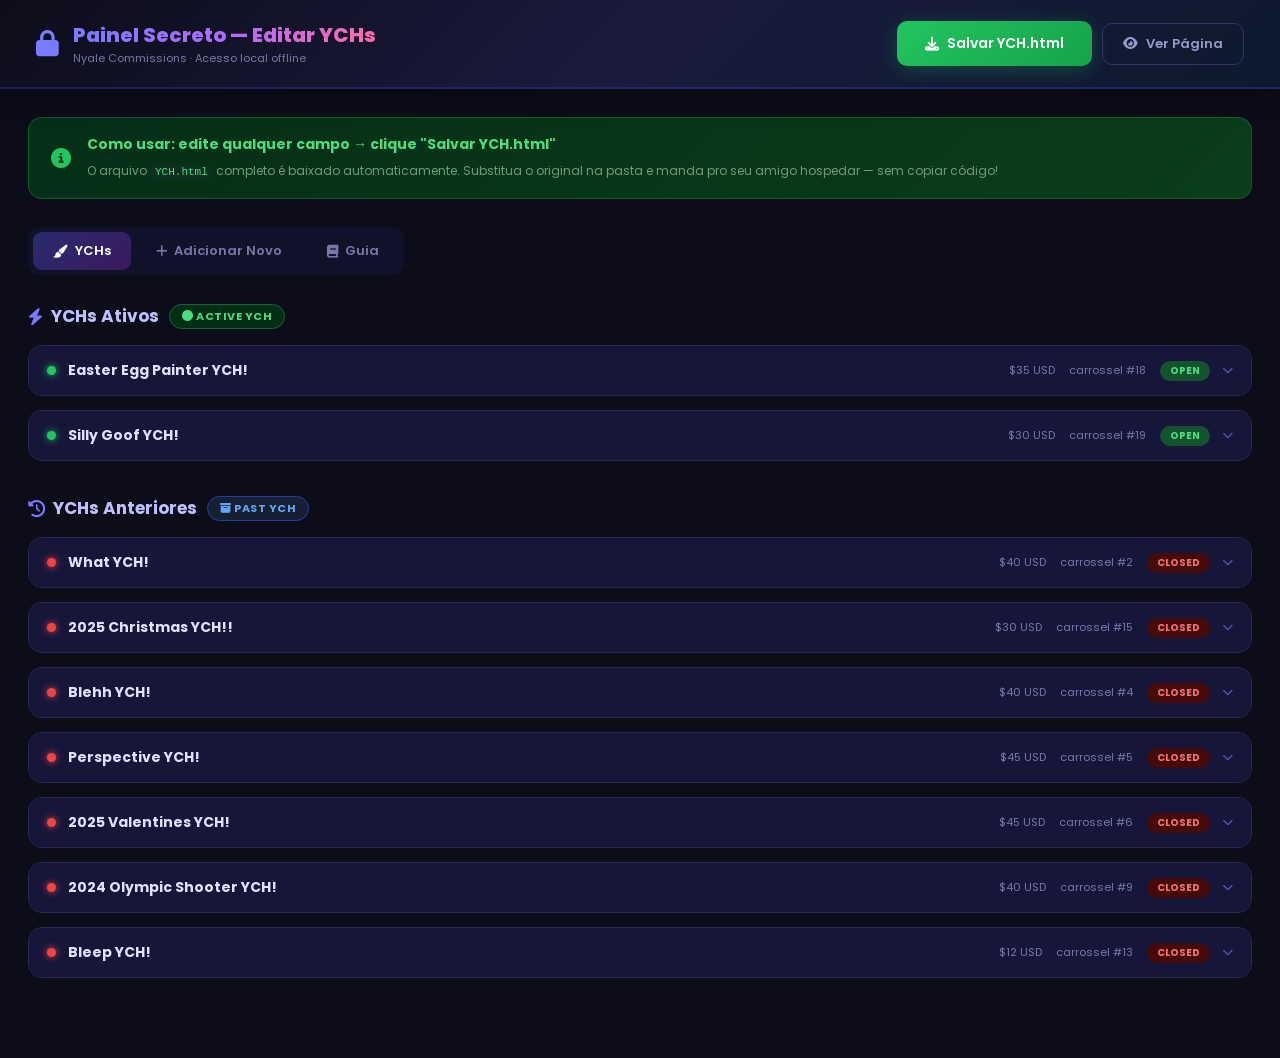
<file: Examples/editar.html>
<!DOCTYPE html>
<html lang="pt-BR">
<head>
    <base href="../">
    <meta charset="UTF-8">
    <title>Editar YCHs — Painel Secreto</title>
    <meta name="viewport" content="width=device-width, initial-scale=1.0">
    <meta name="robots" content="noindex, nofollow">
    <link rel="stylesheet" href="https://cdnjs.cloudflare.com/ajax/libs/font-awesome/6.4.0/css/all.min.css">
    <link href="https://fonts.googleapis.com/css2?family=Poppins:wght@400;600;700;800&display=swap" rel="stylesheet">
    <style>
        *, *::before, *::after { box-sizing: border-box; }
        body { margin:0; font-family:'Poppins','Segoe UI',sans-serif; background:#0d0d1a; color:#e0e0f0; min-height:100vh; }

        .admin-header { background:linear-gradient(135deg,#0d0d1a,#1a1a3e,#0d1a2e); border-bottom:2px solid #4a4aff44; padding:20px 36px; display:flex; align-items:center; gap:14px; position:sticky; top:0; z-index:100; box-shadow:0 4px 30px #0006; }
        .admin-header .lock-icon { font-size:26px; color:#7a7aff; animation:pulse-lock 3s infinite; }
        @keyframes pulse-lock { 0%,100%{opacity:1} 50%{opacity:.4} }
        .admin-header h1 { margin:0; font-size:20px; font-weight:800; background:linear-gradient(90deg,#7a7aff,#b06bff,#ff6baa); -webkit-background-clip:text; -webkit-text-fill-color:transparent; background-clip:text; }
        .admin-header .subtitle { margin:0; font-size:11px; color:#7777aa; }
        .header-right { margin-left:auto; display:flex; gap:10px; align-items:center; }

        .btn { padding:10px 20px; border:none; border-radius:10px; font-family:'Poppins',sans-serif; font-weight:600; font-size:13px; cursor:pointer; transition:all .2s; display:inline-flex; align-items:center; gap:8px; text-decoration:none; }
        .btn:hover { transform:translateY(-2px); }
        .btn:active { transform:translateY(0); }
        .btn-save { background:linear-gradient(135deg,#22c55e,#16a34a); color:#fff; box-shadow:0 4px 20px #22c55e44; font-size:14px; padding:12px 28px; }
        .btn-save:hover { box-shadow:0 6px 28px #22c55e88; }
        .btn-primary { background:linear-gradient(135deg,#4a4aff,#7a3aff); color:#fff; }
        .btn-danger { background:linear-gradient(135deg,#ef4444,#b91c1c); color:#fff; }
        .btn-ghost { background:transparent; color:#9999cc; border:1px solid #333366; }
        .btn-ghost:hover { background:#1a1a3e; color:#e0e0f0; }
        .btn-warning { background:linear-gradient(135deg,#f59e0b,#d97706); color:#fff; }
        .btn-sm { padding:6px 14px; font-size:12px; border-radius:8px; }

        .admin-body { max-width:1300px; margin:0 auto; padding:28px 28px 80px; }

        .save-bar { background:linear-gradient(135deg,#052e16,#0a3d1a); border:1px solid #22c55e44; border-radius:14px; padding:16px 22px; margin-bottom:28px; display:flex; align-items:center; gap:16px; }
        .save-bar i { color:#22c55e; font-size:20px; flex-shrink:0; }
        .save-bar-text strong { color:#4ade80; font-size:14px; display:block; margin-bottom:2px; }
        .save-bar-text span { font-size:12px; color:#6b9e7a; }

        .tabs { display:flex; gap:5px; margin-bottom:28px; background:#11112a; padding:5px; border-radius:12px; width:fit-content; }
        .tab-btn { padding:9px 20px; border:none; border-radius:9px; background:transparent; color:#7777aa; font-family:'Poppins',sans-serif; font-weight:600; font-size:13px; cursor:pointer; transition:all .2s; display:flex; align-items:center; gap:7px; }
        .tab-btn:hover { color:#e0e0f0; background:#1a1a3e; }
        .tab-btn.active { background:linear-gradient(135deg,#2a2a6e,#3a1a5e); color:#fff; }
        .tab-content { display:none; }
        .tab-content.active { display:block; }

        .section-row { display:flex; align-items:center; gap:10px; margin-bottom:16px; }
        .section-title { margin:0; font-size:17px; font-weight:700; color:#c0c0ff; display:flex; align-items:center; gap:8px; }
        .section-title i { color:#7a7aff; }
        .section-badge { padding:3px 12px; border-radius:20px; font-size:11px; font-weight:700; text-transform:uppercase; letter-spacing:.5px; }
        .badge-active-section { background:#052e16; color:#4ade80; border:1px solid #166534; }
        .badge-past-section { background:#172033; color:#60a5fa; border:1px solid #1e40af; }

        .ych-list { display:flex; flex-direction:column; gap:14px; }
        .ych-editor-card { background:#11112a; border:1px solid #2a2a4e; border-radius:14px; overflow:hidden; transition:border-color .2s; }
        .ych-editor-card:hover { border-color:#4a4aff44; }
        .ych-card-header { padding:14px 18px; display:flex; align-items:center; gap:12px; cursor:pointer; user-select:none; background:#16163a; transition:background .15s; }
        .ych-card-header:hover { background:#1c1c44; }
        .ych-status-dot { width:9px; height:9px; border-radius:50%; flex-shrink:0; }
        .dot-open    { background:#22c55e; box-shadow:0 0 7px #22c55e; }
        .dot-closed  { background:#ef4444; box-shadow:0 0 7px #ef4444; }
        .dot-limited { background:#f59e0b; box-shadow:0 0 7px #f59e0b; }
        .dot-waitlist{ background:#8b5cf6; box-shadow:0 0 7px #8b5cf6; }
        .ych-card-title { flex:1; font-size:14px; font-weight:700; color:#e0e0ff; }
        .ych-card-meta { font-size:11px; color:#7777aa; display:flex; align-items:center; gap:14px; }
        .status-badge { padding:2px 10px; border-radius:20px; font-size:10px; font-weight:700; text-transform:uppercase; }
        .badge-open    { background:#14532d; color:#4ade80; }
        .badge-closed  { background:#450a0a; color:#f87171; }
        .badge-limited { background:#451a03; color:#fbbf24; }
        .badge-waitlist{ background:#2e1065; color:#a78bfa; }
        .toggle-arrow { color:#5555aa; font-size:11px; transition:transform .2s; }
        .ych-editor-card.expanded .toggle-arrow { transform:rotate(180deg); }
        .ych-card-body { display:none; padding:22px; border-top:1px solid #2a2a4e; }
        .ych-editor-card.expanded .ych-card-body { display:block; }

        .form-grid { display:grid; grid-template-columns:1fr 1fr; gap:14px; margin-bottom:16px; }
        .form-grid.cols-3 { grid-template-columns:1fr 1fr 1fr; }
        .form-grid.cols-1 { grid-template-columns:1fr; }
        .form-group { display:flex; flex-direction:column; gap:5px; }
        .form-group label { font-size:11px; font-weight:600; color:#9999cc; text-transform:uppercase; letter-spacing:.5px; display:flex; align-items:center; gap:5px; }
        .form-control { background:#0d0d24; border:1px solid #2a2a4e; border-radius:8px; padding:9px 13px; color:#e0e0ff; font-family:'Poppins',sans-serif; font-size:13px; transition:border-color .2s,box-shadow .2s; width:100%; }
        .form-control:focus { outline:none; border-color:#6060ff; box-shadow:0 0 0 3px #4a4aff22; }
        select.form-control option { background:#0d0d24; }
        textarea.form-control { resize:vertical; min-height:75px; line-height:1.5; }

        .ratio-selector { display:flex; gap:8px; }
        .ratio-option { flex:1; border:2px solid #2a2a4e; border-radius:10px; padding:10px 8px; cursor:pointer; text-align:center; transition:all .2s; background:#0d0d24; }
        .ratio-option:hover { border-color:#5555aa; background:#16163a; }
        .ratio-option.selected { border-color:#7a7aff; background:#1e1e4a; }
        .ratio-visual { margin:0 auto 6px; background:#4a4aff33; border:2px solid #7a7aff66; border-radius:3px; }
        .ratio-16x9 { width:44px; height:25px; }
        .ratio-4x3  { width:36px; height:27px; }
        .ratio-2x2  { width:28px; height:28px; }
        .ratio-2x3  { width:24px; height:36px; }
        .ratio-label { font-size:12px; font-weight:700; color:#c0c0ff; }
        .ratio-desc  { font-size:10px; color:#7777aa; margin-top:2px; }

        .status-selector { display:flex; gap:8px; flex-wrap:wrap; }
        .status-option { flex:1; min-width:90px; border:2px solid #2a2a4e; border-radius:10px; padding:10px 6px; cursor:pointer; text-align:center; transition:all .2s; background:#0d0d24; }
        .status-option:hover { border-color:#5555aa; }
        .status-option.sel-open    { border-color:#22c55e; background:#052e16; }
        .status-option.sel-closed  { border-color:#ef4444; background:#1c0606; }
        .status-option.sel-limited { border-color:#f59e0b; background:#1c0e00; }
        .status-option.sel-waitlist{ border-color:#8b5cf6; background:#130a2a; }
        .s-icon { font-size:18px; margin-bottom:3px; }
        .s-name { font-size:11px; font-weight:700; }
        .s-desc { font-size:9px; color:#7777aa; margin-top:2px; }

        .images-list { display:flex; flex-direction:column; gap:7px; margin-bottom:8px; }
        .image-row { display:flex; align-items:center; gap:8px; background:#0d0d24; border:1px solid #2a2a4e; border-radius:7px; padding:7px 11px; }
        .img-index { font-size:10px; font-weight:700; color:#6666aa; width:18px; text-align:center; flex-shrink:0; }
        .img-role { font-size:10px; color:#7777cc; width:72px; flex-shrink:0; }
        .img-role.is-ad { color:#fbbf24; }
        .image-row input { flex:1; }
        .btn-icon { background:none; border:none; color:#5555aa; cursor:pointer; font-size:14px; padding:3px 6px; border-radius:5px; transition:all .15s; }
        .btn-icon:hover { color:#ef4444; background:#1c0606; }

        .card-section { background:#0d0d24; border:1px dashed #2a2a4e; border-radius:9px; padding:13px 15px; margin-bottom:14px; }
        .card-section h4 { margin:0 0 10px; font-size:12px; font-weight:700; color:#9999cc; text-transform:uppercase; letter-spacing:.5px; display:flex; align-items:center; gap:7px; }
        .card-footer { display:flex; justify-content:flex-end; gap:8px; padding-top:14px; border-top:1px solid #1e1e40; margin-top:16px; }

        .help-tip { display:inline-flex; align-items:center; justify-content:center; width:14px; height:14px; background:#2a2a5e; border-radius:50%; font-size:9px; color:#7a7aff; cursor:help; position:relative; }
        .help-tip:hover::after { content:attr(data-tip); position:absolute; bottom:calc(100% + 5px); left:50%; transform:translateX(-50%); background:#1a1a4a; color:#c0c0ff; border:1px solid #4a4aff44; border-radius:7px; padding:5px 9px; font-size:10px; white-space:normal; max-width:200px; text-align:center; z-index:100; font-family:'Poppins',sans-serif; font-weight:400; }

        .guide-card { background:#11112a; border:1px solid #2a2a4e; border-radius:13px; padding:20px; margin-bottom:16px; }
        .guide-card h3 { margin:0 0 14px; color:#c0c0ff; font-size:14px; display:flex; align-items:center; gap:8px; }
        .guide-card h3 i { color:#7a7aff; }
        .guide-grid { display:grid; grid-template-columns:1fr 1fr; gap:10px; }
        .guide-item { background:#0d0d24; padding:11px; border-radius:9px; font-size:12px; color:#9999cc; line-height:1.5; }
        .guide-item strong { color:#b0b0ff; display:block; margin-bottom:3px; }
        pre.code-ex { background:#060614; padding:12px; border-radius:7px; color:#a0ffa0; font-size:11px; overflow-x:auto; margin:0; line-height:1.6; }

        .toast { position:fixed; bottom:28px; right:28px; background:#1e1e4a; border:1px solid #4a4aff44; border-left:4px solid #7a7aff; border-radius:12px; padding:12px 18px; color:#e0e0ff; font-size:13px; font-weight:600; z-index:9999; transform:translateY(70px); opacity:0; transition:all .3s cubic-bezier(.17,.84,.44,1); display:flex; align-items:center; gap:9px; }
        .toast.show { transform:translateY(0); opacity:1; }
        .toast.success { border-left-color:#22c55e; }
        .toast.error   { border-left-color:#ef4444; }

        ::-webkit-scrollbar { width:7px; } ::-webkit-scrollbar-track { background:#0d0d1a; } ::-webkit-scrollbar-thumb { background:#2a2a5e; border-radius:4px; } ::-webkit-scrollbar-thumb:hover { background:#4a4aff; }

        @media(max-width:768px){ .admin-header{padding:14px 16px;flex-wrap:wrap;} .admin-body{padding:18px 14px 70px;} .form-grid,.form-grid.cols-3{grid-template-columns:1fr;} .tabs{width:100%;overflow-x:auto;} .guide-grid{grid-template-columns:1fr;} }
    </style>
</head>
<body>

<header class="admin-header">
    <i class="fas fa-lock lock-icon"></i>
    <div>
        <h1>Painel Secreto — Editar YCHs</h1>
        <p class="subtitle">Nyale Commissions · Acesso local offline</p>
    </div>
    <div class="header-right">
        <button class="btn btn-save" onclick="saveYCH()">
            <i class="fas fa-download"></i> Salvar YCH.html
        </button>
        <a href="YCH.html" class="btn btn-ghost" target="_blank">
            <i class="fas fa-eye"></i> Ver Página
        </a>
    </div>
</header>

<div class="admin-body">

    <div class="save-bar">
        <i class="fas fa-info-circle"></i>
        <div class="save-bar-text">
            <strong>Como usar: edite qualquer campo → clique "Salvar YCH.html"</strong>
            <span>O arquivo <code style="background:#0d3020;padding:1px 5px;border-radius:3px;color:#4ade80;font-size:11px;">YCH.html</code> completo é baixado automaticamente. Substitua o original na pasta e manda pro seu amigo hospedar — sem copiar código!</span>
        </div>
    </div>

    <div class="tabs">
        <button class="tab-btn active" onclick="switchTab('tab-ychs',this)"><i class="fas fa-paint-brush"></i> YCHs</button>
        <button class="tab-btn" onclick="switchTab('tab-add',this)"><i class="fas fa-plus"></i> Adicionar Novo</button>
        <button class="tab-btn" onclick="switchTab('tab-guide',this)"><i class="fas fa-book"></i> Guia</button>
    </div>

    <!-- TAB: YCHS -->
    <div id="tab-ychs" class="tab-content active">
        <div class="section-row">
            <h2 class="section-title"><i class="fas fa-bolt"></i> YCHs Ativos</h2>
            <span class="section-badge badge-active-section"><i class="fas fa-circle"></i> Active YCH</span>
        </div>
        <div class="ych-list" id="list-active"></div>

        <div class="section-row" style="margin:34px 0 16px;">
            <h2 class="section-title"><i class="fas fa-history"></i> YCHs Anteriores</h2>
            <span class="section-badge badge-past-section"><i class="fas fa-archive"></i> Past YCH</span>
        </div>
        <div class="ych-list" id="list-past"></div>
    </div>

    <!-- TAB: ADD -->
    <div id="tab-add" class="tab-content">
        <h2 class="section-title" style="margin-bottom:20px;"><i class="fas fa-plus-circle"></i> Adicionar Novo YCH</h2>
        <div style="background:#11112a;border:1px solid #2a2a4e;border-radius:14px;padding:26px;">
            <div class="form-grid cols-3">
                <div class="form-group"><label>Nome do YCH</label><input class="form-control" id="n-name" placeholder="Easter Egg Painter YCH!"></div>
                <div class="form-group"><label>Preço</label><input class="form-control" id="n-price" placeholder="$35 USD"></div>
                <div class="form-group">
                    <label>Nº Carrossel <span class="help-tip" data-tip="Use 20+ para novos YCHs. Os existentes usam 2-19.">?</span></label>
                    <input class="form-control" id="n-carousel" type="number" placeholder="20">
                </div>
            </div>
            <div class="form-grid">
                <div class="form-group"><label>Descrição</label><textarea class="form-control" id="n-desc" placeholder="Descrição curta do YCH..."></textarea></div>
                <div style="display:flex;flex-direction:column;gap:10px;">
                    <div class="form-group"><label>Included</label><input class="form-control" id="n-included" placeholder="GIF + PNG + MP4"></div>
                    <div class="form-group"><label>Tipo</label><input class="form-control" id="n-type" placeholder="Animation"></div>
                    <div class="form-group"><label>Slots</label><input class="form-control" id="n-slots" placeholder="10/10"></div>
                </div>
            </div>
            <div class="form-group" style="margin-bottom:14px;">
                <label>Seção</label>
                <select class="form-control" id="n-section" style="max-width:300px;">
                    <option value="active">Active YCH (slots disponíveis)</option>
                    <option value="past">Past YCH (encerrado)</option>
                </select>
            </div>
            <div class="form-group" style="margin-bottom:14px;">
                <label>Aspect Ratio <span class="help-tip" data-tip="16:9 = widescreen. 4:3 = padrão da maioria dos YCHs.">?</span></label>
                <div class="ratio-selector">
                    <div class="ratio-option selected" onclick="selRatioNew('ych-16x9',this)"><div class="ratio-visual ratio-16x9"></div><div class="ratio-label">16:9</div><div class="ratio-desc">Widescreen</div></div>
                    <div class="ratio-option" onclick="selRatioNew('ych-4x3',this)"><div class="ratio-visual ratio-4x3"></div><div class="ratio-label">4:3</div><div class="ratio-desc">Clássico</div></div>
                    <div class="ratio-option" onclick="selRatioNew('ych-2x2',this)"><div class="ratio-visual ratio-2x2"></div><div class="ratio-label">2:2</div><div class="ratio-desc">Quadrado</div></div>
                    <div class="ratio-option" onclick="selRatioNew('ych-2x3',this)"><div class="ratio-visual ratio-2x3"></div><div class="ratio-label">2:3</div><div class="ratio-desc">Retrato</div></div>
                </div>
                <input type="hidden" id="n-ratio" value="ych-16x9">
            </div>
            <div class="form-group" style="margin-bottom:14px;">
                <label>Tipo de Carrossel</label>
                <select class="form-control" id="n-carouseltype" style="max-width:340px;">
                    <option value="ych-carousel">ych-carousel (padrão)</option>
                    <option value="ych-carousel2">ych-carousel2 (16:9 largo, ex: Shooter)</option>
                </select>
            </div>
            <div class="form-group" style="margin-bottom:14px;">
                <label>Status</label>
                <div class="status-selector">
                    <div class="status-option sel-open" onclick="selStatusNew('open',this)" id="ns-open"><div class="s-icon">🟢</div><div class="s-name" style="color:#4ade80">Aberto</div><div class="s-desc">Order aparece</div></div>
                    <div class="status-option" onclick="selStatusNew('closed',this)" id="ns-closed"><div class="s-icon">🔴</div><div class="s-name" style="color:#f87171">Fechado</div><div class="s-desc">Desabilitado</div></div>
                    <div class="status-option" onclick="selStatusNew('limited',this)" id="ns-limited"><div class="s-icon">🟡</div><div class="s-name" style="color:#fbbf24">Limitado</div><div class="s-desc">Alerta slots</div></div>
                    <div class="status-option" onclick="selStatusNew('waitlist',this)" id="ns-waitlist"><div class="s-icon">🟣</div><div class="s-name" style="color:#a78bfa">Waitlist</div><div class="s-desc">Lista espera</div></div>
                </div>
                <input type="hidden" id="n-status" value="open">
            </div>
            <div class="form-group" style="margin-bottom:14px;">
                <label>Imagens <span class="help-tip" data-tip="Index 0 = AD.gif (arte de divulgação). Os demais são exemplos preenchidos.">?</span></label>
                <div class="images-list" id="n-imgs">
                    <div class="image-row"><span class="img-index">0</span><span class="img-role is-ad">AD.gif</span><input class="form-control" placeholder="Imagens/YCH/NomeYCH/AD.gif"><button class="btn-icon" onclick="removeImgRow(this)"><i class="fas fa-trash"></i></button></div>
                    <div class="image-row"><span class="img-index">1</span><span class="img-role">Exemplo 1</span><input class="form-control" placeholder="Imagens/YCH/NomeYCH/1.gif"><button class="btn-icon" onclick="removeImgRow(this)"><i class="fas fa-trash"></i></button></div>
                </div>
                <button class="btn btn-ghost btn-sm" onclick="addImgRowNew()" style="margin-top:7px;"><i class="fas fa-plus"></i> Adicionar imagem</button>
            </div>
            <div style="display:flex;gap:10px;justify-content:flex-end;padding-top:14px;border-top:1px solid #1e1e40;">
                <button class="btn btn-ghost" onclick="clearNewForm()">Limpar</button>
                <button class="btn btn-primary" onclick="addNewYCH()"><i class="fas fa-plus"></i> Adicionar YCH</button>
            </div>
        </div>
    </div>

    <!-- TAB: GUIDE -->
    <div id="tab-guide" class="tab-content">
        <h2 class="section-title" style="margin-bottom:20px;"><i class="fas fa-book-open"></i> Guia de Uso</h2>
        <div class="guide-card">
            <h3><i class="fas fa-shoe-prints"></i> Fluxo completo</h3>
            <div style="font-size:13px;color:#9999cc;line-height:2;">
                1. Abra este arquivo no navegador (duplo clique)<br>
                2. Faça suas edições nos campos dos YCHs<br>
                3. Clique <strong style="color:#4ade80">Salvar YCH.html</strong> (canto superior direito)<br>
                4. O arquivo <strong style="color:#4ade80">YCH.html</strong> completo é baixado<br>
                5. Substitua o original na sua pasta pelo novo<br>
                6. Manda a pasta pro seu amigo hospedar ✓
            </div>
        </div>
        <div class="guide-card">
            <h3><i class="fas fa-crop-alt"></i> Aspect Ratio — Qual usar?</h3>
            <div class="guide-grid">
                <div class="guide-item"><strong>16:9 → ych-16x9</strong>Widescreen. Ex: Easter Egg, Shooter YCH.</div>
                <div class="guide-item"><strong>4:3 → ych-4x3</strong>Padrão. A maioria dos YCHs usa este. Ex: What YCH, Perspective, Blehh.</div>
                <div class="guide-item"><strong>ych-carousel</strong>Carrossel padrão para a maioria dos casos.</div>
                <div class="guide-item"><strong>ych-carousel2</strong>Para 16:9 mais largo. Ex: Shooter YCH.</div>
            </div>
        </div>
        <div class="guide-card">
            <h3><i class="fas fa-toggle-on"></i> Status — O que cada um faz</h3>
            <div style="display:flex;flex-direction:column;gap:10px;font-size:12px;">
                <div style="display:flex;gap:10px;align-items:center;"><span class="status-badge badge-open">Open</span><span style="color:#9999cc">Botão azul "Order This YCH" aparece.</span></div>
                <div style="display:flex;gap:10px;align-items:center;"><span class="status-badge badge-closed">Closed</span><span style="color:#9999cc">Botão cinza desabilitado "Currently Closed".</span></div>
                <div style="display:flex;gap:10px;align-items:center;"><span class="status-badge badge-limited">Limited</span><span style="color:#9999cc">Botão azul com alerta amarelo de poucos slots.</span></div>
                <div style="display:flex;gap:10px;align-items:center;"><span class="status-badge badge-waitlist">Waitlist</span><span style="color:#9999cc">Botão "Join Waitlist" com aviso roxo.</span></div>
            </div>
        </div>
        <div class="guide-card">
            <h3><i class="fas fa-folder"></i> Estrutura de pastas das imagens</h3>
            <pre class="code-ex">/Imagens/YCH/NomeDoYCH/AD.gif   ← arte de divulgação (slide 0)
/Imagens/YCH/NomeDoYCH/1.gif   ← exemplo preenchido 1
/Imagens/YCH/NomeDoYCH/2.gif   ← exemplo preenchido 2
/Imagens/YCH/NomeDoYCH/3.gif   ← exemplo preenchido 3</pre>
        </div>
        <div class="guide-card">
            <h3><i class="fas fa-hashtag"></i> Números de carrossel já usados</h3>
            <p style="font-size:13px;color:#9999cc;margin:0;">Existentes: <strong style="color:#b0b0ff">2, 3, 4, 5, 6, 7, 8, 9, 10, 11, 12, 13, 15, 18, 19</strong>. Para novos use <strong style="color:#4ade80">20+</strong>.</p>
        </div>
    </div>
</div>

<div class="toast" id="toast"><i class="fas fa-check-circle"></i><span id="toast-msg"></span></div>

<script>
// =====================================================
// DADOS — espelho da YCH.html
// =====================================================
const ychData = {
    active: [
        { id:'easter-egg', name:'Easter Egg Painter YCH!', price:'$35 USD', carousel:18, carouselType:'ych-carousel', ratio:'ych-16x9', status:'open', slots:'10/10', included:'GIF + PNG + MP4', type:'Animation', description:'Your character is painting a cute Easter egg with a brush! An adorable chibi animation loop perfect for the Easter season. Ponies and furries - all species welcome!', features:[{icon:'fa-paintbrush',title:'Easter Animation',desc:'Your OC painting a cute Easter egg with a brush in an adorable chibi animation loop.'},{icon:'fa-paw',title:'Species',desc:'All species are welcome! Including ponies and furries!'},{icon:'fa-plus',title:'Things that will be priced Extra.',desc:'Complex designs, clothing, accessories & details.'}], images:['Imagens/YCH/EasterEgg/AD.gif','Imagens/YCH/EasterEgg/1.gif','Imagens/YCH/EasterEgg/2.gif'] },
        { id:'silly-goof', name:'Silly Goof YCH!', price:'$30 USD', carousel:19, carouselType:'ych-carousel', ratio:'ych-16x9', status:'open', slots:'10/10', included:'GIF + PNG', type:'Animation', description:'Your character making the iconic silly goof expression! An adorable looping animation.', features:[{icon:'fa-face-grin-tongue',title:'Silly Animation',desc:'Your OC goofing around in a cute looping animation.'},{icon:'fa-paw',title:'Species',desc:'All species are welcome!'},{icon:'fa-plus',title:'Things that will be priced Extra.',desc:'Complex designs, clothing, accessories.'}], images:['Imagens/YCH/SillyGoof/AD.gif','Imagens/YCH/SillyGoof/1.gif','Imagens/YCH/SillyGoof/2.gif'] }
    ],
    past: [
        { id:'what-ych', name:'What YCH!', price:'$40 USD', carousel:2, carouselType:'ych-carousel', ratio:'ych-4x3', status:'closed', slots:'10/10', included:'GIF + 2PNG + Telegram Sticker', type:'Animation', description:'Your OC appears in a smooth looping animation, expressing confusion with a floating question mark above their head.', features:[{icon:'fa-note-sticky',title:'Sticker',desc:'Your OC loops a confused reaction with a floating question mark.'},{icon:'fa-paw',title:'Species',desc:'All species are welcome! Including furries!'},{icon:'fa-plus',title:'Things that will be priced Extra.',desc:'Complicated Specie, Design, Clothes, Accessories.'}], images:['Imagens/YCH/WhatYCH/AD.gif','Imagens/YCH/WhatYCH/1.gif','Imagens/YCH/WhatYCH/2.gif','Imagens/YCH/WhatYCH/3.gif','Imagens/YCH/WhatYCH/4.gif'] },
        { id:'christmas-2025', name:'2025 Christmas YCH!!', price:'$30 USD', carousel:15, carouselType:'ych-carousel', ratio:'ych-4x3', status:'closed', slots:'5/5', included:'GIF + 2PNG + Video', type:'Animation / Drawing', description:"Ready for Christmas 2025? I'm bringing you the Christmas YCH! You wrapped in twinkling lights!!", features:[{icon:'fa-tree',title:'Animation:',desc:'Your character is blinking, being cute and showing its little paws wrapped in a string of twinkling lights!'},{icon:'fa-paw',title:'Species',desc:'All species are welcome! Including furries!'},{icon:'fa-plus',title:'Things that will be priced Extra.',desc:'Complicated Specie, Design, Clothes, Accessories, and background!'}], images:['Imagens/YCH/2025 Christmas/AD.gif','Imagens/YCH/2025 Christmas/1.gif','Imagens/YCH/2025 Christmas/2.gif','Imagens/YCH/2025 Christmas/3.gif','Imagens/YCH/2025 Christmas/4.gif'] },
        { id:'blehh', name:'Blehh YCH!', price:'$40 USD', carousel:4, carouselType:'ych-carousel', ratio:'ych-4x3', status:'closed', slots:'13/20', included:'MP4 + GIF + PNG', type:'Animation', description:'Your character doing the iconic Bleh Viral internet meme, but animated by me!', features:[{icon:'fa-earth-americas',title:'Meme',desc:'Your character making a meme, 4 animated scenes.'},{icon:'fa-paw',title:'Species',desc:'All species are welcome! Including furries!'},{icon:'fa-plus',title:'Things that will be priced Extra.',desc:'Complicated Specie, Design, Clothes, Accessories.'}], images:['Imagens/YCH/Blehh/AD.gif','Imagens/YCH/Blehh/1.gif','Imagens/YCH/Blehh/2.gif'] },
        { id:'perspective', name:'Perspective YCH!', price:'$45 USD', carousel:5, carouselType:'ych-carousel', ratio:'ych-4x3', status:'closed', slots:'4/4', included:'MP4 + GIF + PNG', type:'Animation', description:'Your character, animated in the Perspective meme that became a trend on the internet!, but animated by me!', features:[{icon:'fa-earth-americas',title:'Meme',desc:'Your character dancing to the rhythm of the meme from 2 perspectives.'},{icon:'fa-paw',title:'Species',desc:'All species are welcome! Including furries!'},{icon:'fa-plus',title:'Things that will be priced Extra.',desc:'Complicated Specie, Design, Clothes, Accessories.'}], images:['Imagens/YCH/Perspective/AD.gif','Imagens/YCH/Perspective/1.gif','Imagens/YCH/Perspective/2.gif','Imagens/YCH/Perspective/3.gif','Imagens/YCH/Perspective/4.gif'] },
        { id:'valentines-2025', name:'2025 Valentines YCH!', price:'$45 USD', carousel:6, carouselType:'ych-carousel', ratio:'ych-4x3', status:'closed', slots:'5/5', included:'MP4 + GIF + PNG', type:'Animation', description:"A Valentine's YCH full of love! Your character sending hearts in a lovely animated scene.", features:[{icon:'fa-heart',title:'Valentine Animation',desc:"Your character in a lovely animated Valentine's scene."},{icon:'fa-paw',title:'Species',desc:'All species are welcome! Including furries!'},{icon:'fa-plus',title:'Things that will be priced Extra.',desc:'Complicated Specie, Design, Clothes, Accessories.'}], images:['Imagens/YCH/2025 Valentines/AD.gif','Imagens/YCH/2025 Valentines/1.gif','Imagens/YCH/2025 Valentines/2.gif','Imagens/YCH/2025 Valentines/3.gif','Imagens/YCH/2025 Valentines/4.gif'] },
        { id:'shooter', name:'2024 Olympic Shooter YCH!', price:'$40 USD', carousel:9, carouselType:'ych-carousel2', ratio:'ych-16x9', status:'closed', slots:'2/5', included:'MP4 + GIF + PNG', type:'Animation', description:'Something that went viral at the 2024 Olympics was shooter Yusuf Dikec, for shooting and finishing in 2nd place without using any equipment, so I reproduced the same scene but is your character shooting!', features:[{icon:'fa-gun',title:'Meme',desc:'His character, along with his country name, is shown shooting without any equipment.'},{icon:'fa-paw',title:'Species',desc:'All species are welcome! Including furries!'},{icon:'fa-plus',title:'Things that will be priced Extra.',desc:'Complicated Specie, Design, Clothes, Accessories.'}], images:['Imagens/YCH/ShooterYCH/AD.gif','Imagens/YCH/ShooterYCH/1.gif','Imagens/YCH/ShooterYCH/2.gif'] },
        { id:'bleep', name:'Bleep YCH!', price:'$12 USD', carousel:13, carouselType:'ych-carousel', ratio:'ych-4x3', status:'closed', slots:'2/5', included:'PNG', type:'Drawing', description:"And here's my first YCH! Your character holding a heart with a personalized message!", features:[{icon:'fa-face-grin-tongue',title:'Thematic',desc:'Your character holding a heart with a personalized message.'},{icon:'fa-paw',title:'Species',desc:'All species are welcome! Including furries!'},{icon:'fa-plus',title:'Things that will be priced Extra.',desc:'Complicated Specie, Design, Clothes, Accessories.'}], images:['Imagens/YCH/Bleep/AD.gif','Imagens/YCH/Bleep/1.gif','Imagens/YCH/Bleep/2.gif'] }
    ]
};

// =====================================================
// RENDER
// =====================================================
function renderCards(){ renderList('active',document.getElementById('list-active')); renderList('past',document.getElementById('list-past')); }
function renderList(section,container){ container.innerHTML=''; ychData[section].forEach((y,i)=>container.appendChild(buildCard(y,section,i))); }

function buildCard(ych,section,index){
    const dotMap={open:'dot-open',closed:'dot-closed',limited:'dot-limited',waitlist:'dot-waitlist'};
    const badgeMap={open:'badge-open',closed:'badge-closed',limited:'badge-limited',waitlist:'badge-waitlist'};
    const labelMap={open:'Open',closed:'Closed',limited:'Limited',waitlist:'Waitlist'};
    const rOpts=['ych-16x9','ych-4x3','ych-2x2','ych-2x3'],rL=['16:9','4:3','2:2','2:3'],rD=['Widescreen','Clássico','Quadrado','Retrato'],rV=['ratio-16x9','ratio-4x3','ratio-2x2','ratio-2x3'];
    const ratioButtons=rOpts.map((r,i)=>`<div class="ratio-option ${ych.ratio===r?'selected':''}" onclick="setField('${section}',${index},'ratio','${r}',this,'ratio')"><div class="ratio-visual ${rV[i]}"></div><div class="ratio-label">${rL[i]}</div><div class="ratio-desc">${rD[i]}</div></div>`).join('');
    const sOpts=['open','closed','limited','waitlist'],sE=['🟢','🔴','🟡','🟣'],sN=['Aberto','Fechado','Limitado','Waitlist'],sC=['#4ade80','#f87171','#fbbf24','#a78bfa'],sD=['Order aparece','Desabilitado','Alerta slots','Lista espera'];
    const statusButtons=sOpts.map((s,i)=>`<div class="status-option ${ych.status===s?'sel-'+s:''}" onclick="setField('${section}',${index},'status','${s}',this,'status')"><div class="s-icon">${sE[i]}</div><div class="s-name" style="color:${sC[i]}">${sN[i]}</div><div class="s-desc">${sD[i]}</div></div>`).join('');
    const imgRows=ych.images.map((src,i)=>`<div class="image-row"><span class="img-index">${i}</span><span class="img-role ${i===0?'is-ad':''}">${i===0?'AD.gif':'Ex '+i}</span><input class="form-control" value="${src}" onchange="updateImg('${section}',${index},${i},this.value)"><button class="btn-icon" onclick="removeImg('${section}',${index},${i})"><i class="fas fa-trash"></i></button></div>`).join('');
    const card=document.createElement('div');
    card.className='ych-editor-card';
    card.innerHTML=`
        <div class="ych-card-header" onclick="toggleCard(this)">
            <div class="ych-status-dot ${dotMap[ych.status]||'dot-closed'}"></div>
            <div class="ych-card-title">${ych.name}</div>
            <div class="ych-card-meta"><span>${ych.price}</span><span>carrossel #${ych.carousel}</span><span class="status-badge ${badgeMap[ych.status]||'badge-closed'}">${labelMap[ych.status]||'Closed'}</span></div>
            <i class="fas fa-chevron-down toggle-arrow"></i>
        </div>
        <div class="ych-card-body">
            <div class="card-section">
                <h4><i class="fas fa-info-circle"></i> Informações Básicas</h4>
                <div class="form-grid cols-3">
                    <div class="form-group"><label>Nome</label><input class="form-control" value="${ych.name}" onchange="setField('${section}',${index},'name',this.value,null,'text')"></div>
                    <div class="form-group"><label>Preço</label><input class="form-control" value="${ych.price}" onchange="setField('${section}',${index},'price',this.value,null,'text')"></div>
                    <div class="form-group"><label>Nº Carrossel</label><input class="form-control" type="number" value="${ych.carousel}" onchange="setField('${section}',${index},'carousel',parseInt(this.value),null,'text')"></div>
                </div>
                <div class="form-grid">
                    <div class="form-group"><label>Descrição</label><textarea class="form-control" onchange="setField('${section}',${index},'description',this.value,null,'text')">${ych.description}</textarea></div>
                    <div style="display:flex;flex-direction:column;gap:10px;">
                        <div class="form-group"><label>Included</label><input class="form-control" value="${ych.included}" onchange="setField('${section}',${index},'included',this.value,null,'text')"></div>
                        <div class="form-group"><label>Tipo</label><input class="form-control" value="${ych.type}" onchange="setField('${section}',${index},'type',this.value,null,'text')"></div>
                        <div class="form-group"><label>Slots (ex: 5/10)</label><input class="form-control" value="${ych.slots}" onchange="setField('${section}',${index},'slots',this.value,null,'text')"></div>
                    </div>
                </div>
            </div>
            <div class="card-section">
                <h4><i class="fas fa-crop-alt"></i> Aspect Ratio</h4>
                <div class="ratio-selector">${ratioButtons}</div>
                <div class="form-group" style="margin-top:11px;"><label>Tipo de Carrossel</label>
                    <select class="form-control" onchange="setField('${section}',${index},'carouselType',this.value,null,'text')" style="max-width:340px;">
                        <option value="ych-carousel" ${ych.carouselType==='ych-carousel'?'selected':''}>ych-carousel (padrão)</option>
                        <option value="ych-carousel2" ${ych.carouselType==='ych-carousel2'?'selected':''}>ych-carousel2 (16:9 largo, ex: Shooter)</option>
                    </select>
                </div>
            </div>
            <div class="card-section">
                <h4><i class="fas fa-toggle-on"></i> Status de Disponibilidade</h4>
                <div class="status-selector">${statusButtons}</div>
            </div>
            <div class="card-section">
                <h4><i class="fas fa-images"></i> Imagens do Carrossel <span class="help-tip" data-tip="Index 0 = AD.gif (obrigatório). Os demais são exemplos preenchidos.">?</span></h4>
                <div class="images-list" id="imgs-${section}-${index}">${imgRows}</div>
                <button class="btn btn-ghost btn-sm" onclick="addImg('${section}',${index})" style="margin-top:7px;"><i class="fas fa-plus"></i> Adicionar imagem</button>
            </div>
            <div class="card-footer">
                <button class="btn btn-warning btn-sm" onclick="moveYCH('${section}',${index})"><i class="fas fa-exchange-alt"></i> Mover para ${section==='active'?'Past':'Active'}</button>
                <button class="btn btn-danger btn-sm" onclick="deleteYCH('${section}',${index})"><i class="fas fa-trash"></i> Remover</button>
            </div>
        </div>`;
    return card;
}

function toggleCard(h){ h.parentElement.classList.toggle('expanded'); }

function setField(section,index,field,value,el,type){
    ychData[section][index][field]=value;
    if(type==='ratio'&&el){ el.closest('.ratio-selector').querySelectorAll('.ratio-option').forEach(o=>o.classList.remove('selected')); el.classList.add('selected'); }
    if(type==='status'&&el){ el.closest('.status-selector').querySelectorAll('.status-option').forEach(o=>{o.className='status-option';}); el.classList.add('sel-'+value); }
    refreshHeader(section,index);
}

function refreshHeader(section,index){
    const ych=ychData[section][index];
    const dotMap={open:'dot-open',closed:'dot-closed',limited:'dot-limited',waitlist:'dot-waitlist'};
    const badgeMap={open:'badge-open',closed:'badge-closed',limited:'badge-limited',waitlist:'badge-waitlist'};
    const labelMap={open:'Open',closed:'Closed',limited:'Limited',waitlist:'Waitlist'};
    const cards=document.querySelectorAll(`#list-${section} .ych-editor-card`);
    if(!cards[index]) return;
    const h=cards[index].querySelector('.ych-card-header');
    h.querySelector('.ych-status-dot').className=`ych-status-dot ${dotMap[ych.status]||'dot-closed'}`;
    h.querySelector('.ych-card-title').textContent=ych.name;
    const meta=h.querySelector('.ych-card-meta');
    meta.children[0].textContent=ych.price;
    meta.children[1].textContent=`carrossel #${ych.carousel}`;
    const b=meta.querySelector('.status-badge');
    b.className=`status-badge ${badgeMap[ych.status]||'badge-closed'}`;
    b.textContent=labelMap[ych.status]||'Closed';
}

function updateImg(s,i,ii,v){ ychData[s][i].images[ii]=v; }
function removeImg(s,i,ii){ ychData[s][i].images.splice(ii,1); reRenderImgs(s,i); }
function addImg(s,i){ ychData[s][i].images.push(''); reRenderImgs(s,i); }
function reRenderImgs(s,i){
    const c=document.getElementById(`imgs-${s}-${i}`);
    c.innerHTML=ychData[s][i].images.map((src,ii)=>`<div class="image-row"><span class="img-index">${ii}</span><span class="img-role ${ii===0?'is-ad':''}">${ii===0?'AD.gif':'Ex '+ii}</span><input class="form-control" value="${src}" onchange="updateImg('${s}',${i},${ii},this.value)"><button class="btn-icon" onclick="removeImg('${s}',${i},${ii})"><i class="fas fa-trash"></i></button></div>`).join('');
}
function moveYCH(section,index){ const dest=section==='active'?'past':'active'; const item=ychData[section].splice(index,1)[0]; ychData[dest].push(item); renderCards(); showToast(`"${item.name}" movido para ${dest==='active'?'Active':'Past'}`,'success'); }
function deleteYCH(section,index){ const name=ychData[section][index].name; if(confirm(`Remover "${name}"?`)){ ychData[section].splice(index,1); renderCards(); showToast(`"${name}" removido`,'success'); } }

// =====================================================
// ADD NEW
// =====================================================
function selRatioNew(r,el){ document.getElementById('n-ratio').value=r; el.closest('.ratio-selector').querySelectorAll('.ratio-option').forEach(o=>o.classList.remove('selected')); el.classList.add('selected'); }
function selStatusNew(s,el){ document.getElementById('n-status').value=s; ['open','closed','limited','waitlist'].forEach(x=>{ document.getElementById('ns-'+x).className='status-option'; }); el.classList.add('sel-'+s); }
function addImgRowNew(){ const l=document.getElementById('n-imgs'); const c=l.children.length; const r=document.createElement('div'); r.className='image-row'; r.innerHTML=`<span class="img-index">${c}</span><span class="img-role">Ex ${c}</span><input class="form-control" placeholder="Imagens/YCH/Nome/${c}.gif"><button class="btn-icon" onclick="removeImgRow(this)"><i class="fas fa-trash"></i></button>`; l.appendChild(r); }
function removeImgRow(btn){ btn.closest('.image-row').remove(); }
function clearNewForm(){ ['n-name','n-price','n-carousel','n-desc','n-included','n-type','n-slots'].forEach(id=>{ document.getElementById(id).value=''; }); document.getElementById('n-imgs').innerHTML=`<div class="image-row"><span class="img-index">0</span><span class="img-role is-ad">AD.gif</span><input class="form-control" placeholder="Imagens/YCH/NomeYCH/AD.gif"><button class="btn-icon" onclick="removeImgRow(this)"><i class="fas fa-trash"></i></button></div><div class="image-row"><span class="img-index">1</span><span class="img-role">Exemplo 1</span><input class="form-control" placeholder="Imagens/YCH/NomeYCH/1.gif"><button class="btn-icon" onclick="removeImgRow(this)"><i class="fas fa-trash"></i></button></div>`; }
function addNewYCH(){
    const name=document.getElementById('n-name').value.trim();
    const price=document.getElementById('n-price').value.trim();
    const carousel=parseInt(document.getElementById('n-carousel').value);
    if(!name||!price||!carousel){ showToast('Preencha Nome, Preço e Nº Carrossel','error'); return; }
    const imgs=[]; document.querySelectorAll('#n-imgs .image-row input').forEach(inp=>{ if(inp.value.trim()) imgs.push(inp.value.trim()); });
    const section=document.getElementById('n-section').value;
    const desc=document.getElementById('n-desc').value;
    ychData[section].push({ id:name.toLowerCase().replace(/\s+/g,'-').replace(/[^a-z0-9-]/g,''), name, price, carousel, carouselType:document.getElementById('n-carouseltype').value, ratio:document.getElementById('n-ratio').value, status:document.getElementById('n-status').value, slots:document.getElementById('n-slots').value||'10/10', included:document.getElementById('n-included').value||'GIF + PNG', type:document.getElementById('n-type').value||'Animation', description:desc||'', features:[{icon:'fa-paint-brush',title:'YCH',desc:desc||'Your character here!'},{icon:'fa-paw',title:'Species',desc:'All species are welcome! Including furries!'},{icon:'fa-plus',title:'Things that will be priced Extra.',desc:'Complicated Specie, Design, Clothes, Accessories.'}], images:imgs });
    renderCards(); clearNewForm(); switchTab('tab-ychs',document.querySelector('.tab-btn')); showToast(`"${name}" adicionado!`,'success');
}

// =====================================================
// HTML GENERATOR
// =====================================================
function buildItemHTML(ych,section){
    const styleClass=section==='active'?'ych-style3':'ych-past';
    const slides=ych.images.map((src,i)=>`                                                <img src="${src}" alt="${i===0?'AD':'YCH '+i}" class="ych-image" data-full="${src}">`).join('\n');
    const indicators=ych.images.map((_,i)=>`                                                <button${i===0?' class="active"':''} data-slide="${i}"></button>`).join('\n');
    const thumbs=ych.images.map((_,i)=>`\n                                        <div class="example-thumb${i===0?' active':''}" data-carousel="${ych.carousel}" data-slide="${i}"><span>${i+1}</span></div>`).join('');
    const features=ych.features.map(f=>`\n                                        <div class="feature-item"><i class="fa-solid ${f.icon}"></i><div><h4>${f.title}</h4><p>${f.desc}</p></div></div>`).join('');
    const statusText=ych.status==='open'||ych.status==='limited'?'Open':'Closed';
    let orderBox='';
    if(ych.status==='open') orderBox=`\n                                <div class="ych-order-box"><div class="order-alert"><i class="fas fa-shopping-cart"></i><p>Limited slots available - Contact me quickly!</p></div><a href="order.html" class="ych-order-btn">Order This YCH</a></div>`;
    else if(ych.status==='limited') orderBox=`\n                                <div class="ych-order-box"><div class="order-alert"><i class="fas fa-exclamation-triangle"></i><p>Very few slots remaining! Reserve yours now.</p></div><a href="order.html" class="ych-order-btn">Order This YCH</a></div>`;
    else if(ych.status==='waitlist') orderBox=`\n                                <div class="ych-order-box"><div class="order-alert"><i class="fas fa-list"></i><p>All slots full — join the waitlist and I'll notify you when a slot opens!</p></div><a href="order.html" class="ych-order-btn">Join Waitlist</a></div>`;
    else orderBox=`\n                                <div class="ych-order-box"><div class="order-alert"><i class="fas fa-clock"></i><p>This YCH is currently closed. I can open it for you, but there will be an extra charge.</p></div><button class="ych-order-btn disabled" disabled>Currently Closed</button></div>`;
    return `                    <!-- ${ych.name} -->
                    <div class="ych-item ${styleClass}">
                        <div class="ych-content-wrapper">
                            <div class="ych-image-section">
                                <div class="ych-image-container ${ych.ratio}">
                                    <div class="carousel-wrapper">
                                        <div class="style-block__carousel ${ych.carouselType}" data-carousel="${ych.carousel}">
                                            <div class="carousel-track">
${slides}
                                            </div>
                                            <button class="carousel-btn prev"><i class="fas fa-chevron-left"></i></button>
                                            <button class="carousel-btn next"><i class="fas fa-chevron-right"></i></button>
                                            <div class="carousel-indicators">
${indicators}
                                            </div>
                                            <div class="card-expand-btn" data-modal="ych-modal"><i class="fas fa-expand"></i></div>
                                        </div>
                                    </div>
                                </div>
                                <div class="ych-examples-box">
                                    <h4><i class="fas fa-images"></i> Examples (${ych.images.length-1}/${ych.images.length-1})</h4>
                                    <div class="example-thumbnails">${thumbs}
                                    </div>
                                </div>
                            </div>
                            <div class="ych-info-section">
                                <div class="style-header"><h2>${ych.name}</h2><span class="style-badge">${ych.price}</span></div>
                                <div class="style-description"><p>${ych.description}</p></div>
                                <div class="ych-details">
                                    <div class="ych-meta">
                                        <div class="meta-item"><i class="fas fa-users"></i><span><strong>Status:</strong> ${ych.slots} ${statusText}</span></div>
                                        <div class="meta-item"><i class="fas fa-box"></i><span><strong>Included:</strong> ${ych.included}</span></div>
                                        <div class="meta-item"><i class="fa-solid fa-folder"></i><span><strong>Type:</strong> ${ych.type}</span></div>
                                    </div>
                                    <div class="style-features">${features}
                                    </div>
                                </div>${orderBox}
                            </div>
                        </div>
                    </div>`;
}

function buildSections(){
    let html='';
    ['active','past'].forEach(section=>{
        if(!ychData[section].length) return;
        const title=section==='active'?'Active YCH':'Past YCH';
        const icon=section==='active'?'bolt':'history';
        const sub=section==='active'?'Currently available YCH commissions':'Previously available YCH commissions';
        const items=ychData[section].map(y=>buildItemHTML(y,section)).join('\n\n                    <br><br>\n');
        html+=`            <!-- ====== ${title.toUpperCase()} ====== -->
            <section class="ych-category">
                <div class="section-header">
                    <h2><i class="fas fa-${icon}"></i> ${title}</h2>
                    <p class="section-subtitle">${sub}</p>
                </div>
                <div class="ych-section">
${items}
                </div>
            </section>\n\n`;
    });
    return html;
}

// =====================================================
// SAVE — baixa o YCH.html completo
// =====================================================
function saveYCH(){
    const totalYCHs = ychData.active.length + ychData.past.length;
    const sections = buildSections();

    const html=`<!DOCTYPE html>
<html lang="en">
<head>
    <meta charset="UTF-8">
        <title>YCH Commissions - YCH</title>
        <meta name="viewport" content="width=device-width, initial-scale=1.0">

        <!-- SEO Meta -->
        <meta name="description" content="YCH (Your Character Here) commissions by Nyale — limited slots, active and past examples, pricing and instructions to reserve your slot.">
        <meta name="keywords" content="YCH, commissions, Nyale, your character here, slots">
        <meta name="robots" content="index, follow">
        <link rel="canonical" href="https://alexandre0202.github.io/NyalexandreWiki/YCH.html">

        <meta property="og:title" content="Nyale Commissions - YCH">
        <meta property="og:description" content="See available YCHs and examples by Nyale. Reserve your slot for limited YCHs.">
        <meta property="og:type" content="website">
        <meta property="og:url" content="https://alexandre0202.github.io/NyalexandreWiki/YCH.html">
        <meta property="og:image" content="https://alexandre0202.github.io/NyalexandreWiki/Icons/preview.png">
        <meta property="og:image:width" content="1200">
        <meta property="og:image:height" content="630">
        <meta name="twitter:card" content="summary_large_image">
        <meta name="twitter:image" content="https://alexandre0202.github.io/NyalexandreWiki/Icons/preview.png">

        <script type="application/ld+json">
        {
            "@context":"https://schema.org",
            "@type":"WebPage",
            "name":"YCH - Nyale Commissions",
            "url":"https://alexandre0202.github.io/NyalexandreWiki/YCH.html",
            "inLanguage":"en-US"
        }
        <\/script>
    <link rel="icon" href="Icons/Navicon.jpg" type="WebsiteIcon">
    <link rel="stylesheet" href="CSS/base.css">
    <link rel="stylesheet" href="CSS/ych.css">
    <link rel="stylesheet" href="https://cdnjs.cloudflare.com/ajax/libs/font-awesome/6.4.0/css/all.min.css">
    <link href="https://fonts.googleapis.com/css2?family=Poppins:wght@400;600;700;800&display=swap" rel="stylesheet">
</head>

<body>
    <div id="page-wrapper">
        <header class="ms-header">
            <a href="./" class="logo-link">
                    <img src="Icons/LOGO.png" alt="Nyale Commissions logo" class="logo">
                    </a>
        </header>

        <nav class="ms-nav">
        <ul>
            <li><a href="./"><i class="fas fa-home"></i> <span class="nav-text"> Home</span></a></li>
            <li><a href="portifolio.html"><i class="fas fa-images"></i> <span class="nav-text"> Portfolio</span></a></li>
            <li><a href="arttypes.html"><i class="fas fa-palette"></i> <span class="nav-text"> Art Types</span></a></li>
            <li><a href="pricing.html"><i class="fas fa-tags"></i> <span class="nav-text"> Pricing</span></a></li>
            <li><a href="YCH.html" class="active"><i class="fas fa-paint-brush"></i> <span class="nav-text"> YCH'S</span></a></li>
            <li><a href="order.html" class="order-now-btn"><i class="fas fa-shopping-cart"></i> <span class="nav-text"> Order Now</span> <i class="fas fa-arrow-right"></i></a></li>
        </ul>
        </nav>

        <nav class="ms-bottom-bar">
        <ul>
        <li><a href="./"><i class="fas fa-home"></i><span class="mobile-label">Home</span></a></li>
        <li><a href="portifolio.html"><i class="fas fa-images"></i><span class="mobile-label">Portfolio</span></a></li>
        <li><a href="arttypes.html"><i class="fas fa-palette"></i><span class="mobile-label">Art Types</span></a></li>
        <li><a href="pricing.html"><i class="fas fa-tags"></i><span class="mobile-label">Pricing</span></a></li>
        <li><a href="YCH.html" class="active"><i class="fas fa-paint-brush"></i><span class="mobile-label">YCH</span></a></li>
        <li><a href="order.html"><i class="fas fa-shopping-cart"></i><span class="mobile-label">Order</span></a></li>
        </ul>
        </nav>

        <main class="content">
            <section class="portfolio-hero ych-hero">
                <div class="hero-icon"><i class="fas fa-palette"></i></div>
                <h1>YCH Commissions</h1>
                <p class="hero-sub">Your Character Here - Fill the slots with your characters! Explore all my available YCH types with examples.</p>
                <div class="hero-stats">
                    <div class="stat"><span class="stat-number">${totalYCHs}+</span><span class="stat-label">YCH Types</span></div>
                    <div class="stat"><span class="stat-number">2023-2025</span><span class="stat-label">Timeline</span></div>
                </div>
            </section>

            <section class="portfolio-section--big-white">
                <div class="alert-box important">
                    <div class="alert-icon"><i class="fas fa-exclamation-circle"></i></div>
                    <div class="alert-content">
                        <h3>Important Information</h3>
                        <p>To commission any YCH, you need to contact me first to check availability and discuss details. All YCH commissions follow the same terms as regular commissions.</p>
                    </div>
                </div>
            </section>

            <!-- ====== YCH CATEGORIES ====== -->
${sections}
            <!-- CTA Section -->
            <section class="cta-section arttypes-cta">
                <div class="cta-content">
                    <h2><i class="fas fa-star"></i> Want a Custom YCH?</h2>
                    <p>If you have a specific idea for a YCH that isn't listed here, contact me for a custom YCH commission!</p>
                    <div class="cta-buttons">
                        <a href="order.html" class="cta-btn primary"><i class="fas fa-envelope"></i> Request Custom YCH</a>
                        <a href="pricing.html" class="cta-btn secondary"><i class="fas fa-tags"></i> View Full Pricing</a>
                    </div>
                </div>
            </section>
        </main>

        <div class="portfolio-modal" id="ych-modal">
            <div class="modal-body">
                <button class="modal-close" aria-label="Fechar visualizador">&times;</button>
                <div class="image-wrapper"><img src="" alt="" class="modal-image"></div>
                <div class="modal-controls">
                    <div class="modal-controls-bg">
                        <button class="modal-zoom-btn zoom-in" aria-label="Aumentar zoom"><i class="fas fa-search-plus"></i></button>
                        <input id="ychZoomSlider" type="range" min="100" max="300" value="100" class="zoom-slider" aria-label="Controle de zoom">
                        <output class="modal-zoom-level" for="ychZoomSlider" aria-live="polite">100%</output>
                        <button class="modal-zoom-btn zoom-out" aria-label="Diminuir zoom"><i class="fas fa-search-minus"></i></button>
                        <button class="modal-zoom-btn reset-zoom" aria-label="Restabelecer zoom" title="Restabelecer zoom"><i class="fas fa-sync-alt"></i></button>
                    </div>
                </div>
            </div>
        </div>

        <button class="back-to-top" id="backToTop" aria-label="Back to top"><i class="fas fa-chevron-up"></i></button>

        <footer class="ms-footer minimalist-footer">
            <div class="footer-wrapper">
                <div class="footer-top">
                    <div class="footer-logo-mini"><img src="Icons/LOGO.png" alt="Nyale"></div>
                    <div class="social-row">
                        <a href="https://x.com/ComNyale" title="Twitter"><i class="fab fa-twitter"></i></a>
                        <a href="https://www.furaffinity.net/user/nyale0102/" title="FurAffinity"><i class="fas fa-paw"></i></a>
                        <a href="https://derpibooru.org/profiles/NhalePOny" title="Derpibooru"><i class="fas fa-horse-head"></i></a>
                        <a href="https://t.me/NyaleArts" title="Telegram"><i class="fab fa-telegram"></i></a>
                        <a href="https://www.deviantart.com/nyale0102" title="DeviantArt"><i class="fab fa-deviantart"></i></a>
                        <a href="https://bsky.app/profile/comnhale.bsky.social" title="Bluesky"><i class="fa-solid fa-mobile-button"></i></a>
                    </div>
                </div>
                <div class="footer-bottom">
                    <div class="nav-mini">
                        <a href="./">Home</a><span>•</span>
                        <a href="portifolio.html">Portfolio</a><span>•</span>
                        <a href="arttypes.html">Art Types</a><span>•</span>
                        <a href="pricing.html">Pricing</a><span>•</span>
                        <a href="YCH.html">YCH'S</a><span>•</span>
                        <a href="order.html">Order Now -></a>
                    </div>
                    <p class="copyright">Website created by me and elements used: "©Font Awesome", "©Google Fonts"</p>
                    <p class="copyright">© 2025 Nyale</p>
                </div>
            </div>
        </footer>
    </div>

    <script src="Scripts/ych.js"><\/script>
    <script src="Scripts/ych-script.js"><\/script>
    <script src="Scripts/modal-script.js" defer><\/script>
    <script src="Scripts/portfolio-script.js" defer><\/script>
    <script src="Scripts/pricing-script.js" defer><\/script>
</body>
</html>`;

    const blob=new Blob([html],{type:'text/html;charset=utf-8'});
    const url=URL.createObjectURL(blob);
    const a=document.createElement('a');
    a.href=url; a.download='YCH.html';
    document.body.appendChild(a); a.click();
    document.body.removeChild(a); URL.revokeObjectURL(url);
    showToast('YCH.html baixado! Substitua o arquivo na sua pasta ✓','success');
}

// =====================================================
// UTILS
// =====================================================
function switchTab(id,btn){ document.querySelectorAll('.tab-content').forEach(t=>t.classList.remove('active')); document.querySelectorAll('.tab-btn').forEach(b=>b.classList.remove('active')); document.getElementById(id).classList.add('active'); if(btn) btn.classList.add('active'); }
function showToast(msg,type=''){ const t=document.getElementById('toast'); document.getElementById('toast-msg').textContent=msg; t.className=`toast ${type}`; t.classList.add('show'); setTimeout(()=>t.classList.remove('show'),3500); }

renderCards();
</script>
</body>
</html>
</file>
